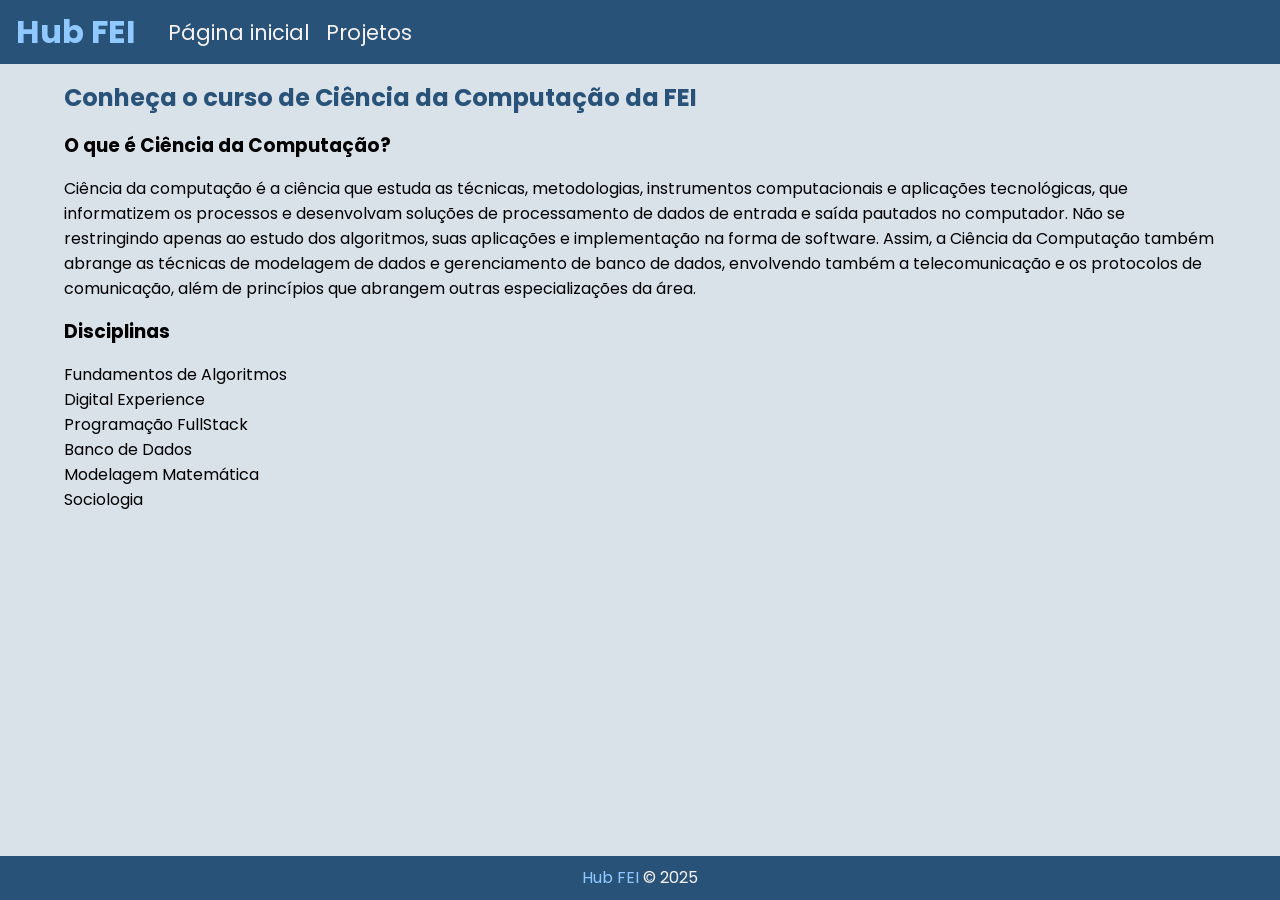
<file: index.html>
<!DOCTYPE html>
<html lang="pt-br">
<head>
    <meta charset="UTF-8">
    <meta name="viewport" content="width=device-width, initial-scale=1.0">
    <link rel="stylesheet" href="./styles/style.css">
    <title>Hub FEI</title>
</head>
<body>
    <!-- Cabeçalho -->
    <header>
        <h1 class="title">Hub FEI</h1>

        <!-- Menu de navegação -->
        <nav>
            <a href="index.html">Página inicial</a>
            <a href="projects.html">Projetos</a>
        </nav>
    </header>

    <!-- Conteúdo principal -->
    <main>
        <h2>Conheça o curso de Ciência da Computação da FEI</h2>

        <h3>O que é Ciência da Computação?</h3>
        <p>
            Ciência da computação é a ciência que estuda as técnicas, metodologias, instrumentos computacionais e aplicações tecnológicas, que informatizem os processos e desenvolvam soluções de processamento de dados de entrada e saída pautados no computador. Não se restringindo apenas ao estudo dos algoritmos, suas aplicações e implementação na forma de software. Assim, a Ciência da Computação também abrange as técnicas de modelagem de dados e gerenciamento de banco de dados, envolvendo também a telecomunicação e os protocolos de comunicação, além de princípios que abrangem outras especializações da área.
        </p>

        <h3>Disciplinas</h3>
        <div id="catalogo-disciplinas">
            <div class="card"><p>Fundamentos de Algoritmos</p></div>
            <div class="card"><p>Digital Experience</p></div>
            <div class="card"><p>Programação FullStack</p></div>
            <div class="card"><p>Banco de Dados</p></div>
            <div class="card"><p>Modelagem Matemática</p></div>
            <div class="card"><p>Sociologia</p></div>
        </div>
    </main>
    
    <!-- Rodapé -->
    <footer>
        <p><span class="title">Hub FEI</span> &copy; 2025</p>
    </footer>
</body>
</html>
</file>
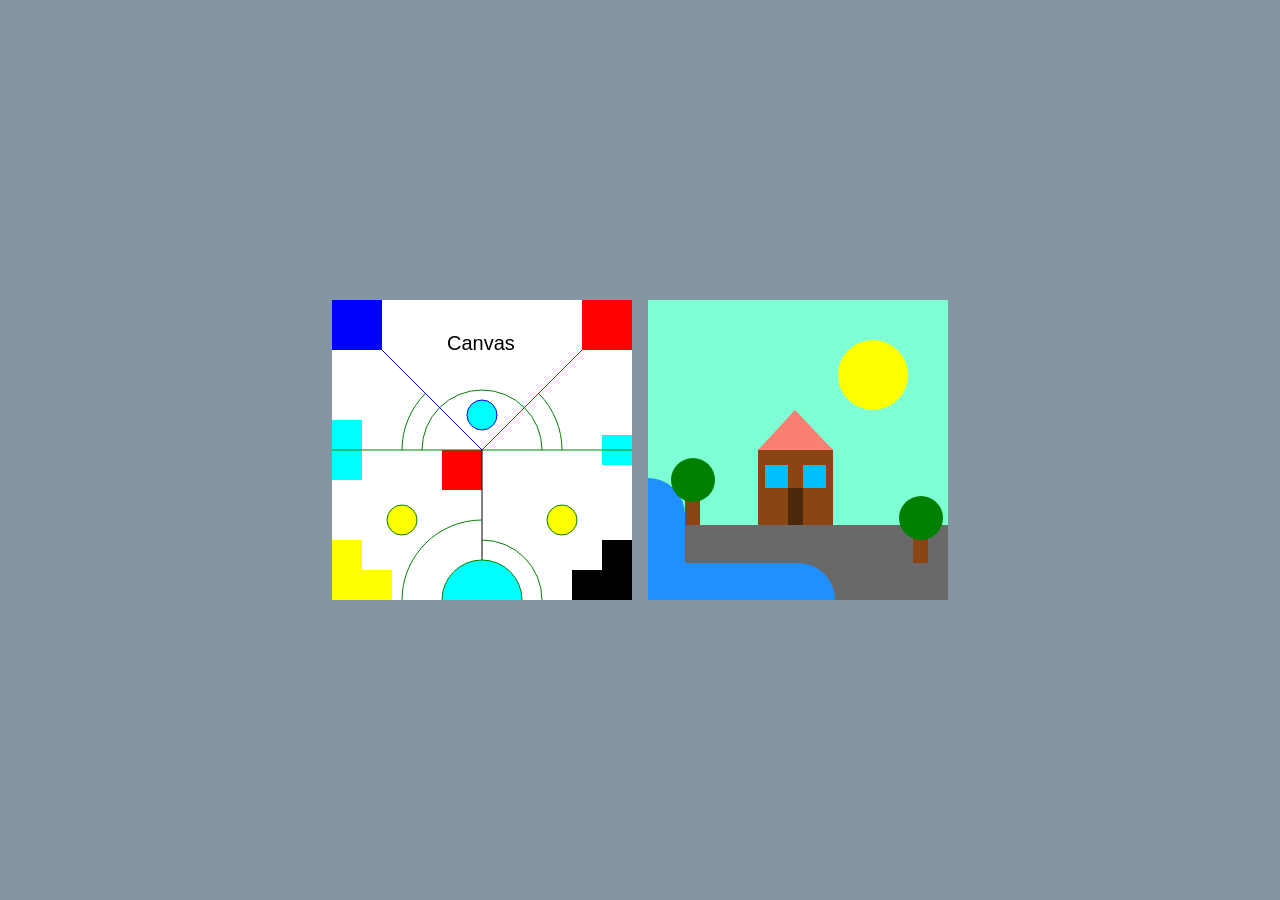
<file: canvas.html>
<!DOCTYPE html>
<html lang="pt-br">
<head>
    <meta charset="UTF-8">
    <meta name="viewport" content="width=device-width, initial-scale=1.0">
    <link rel="stylesheet" href="./styles/canvas.css">
    <script src="./scripts/canvas.js" defer></script>
    <title>Canvas</title>
</head>
<body>
    <canvas id="cv-1" width="300" height="300"></canvas>
    <canvas id="cv-2" width="300" height="300"></canvas>
</body>
</html>
</file>
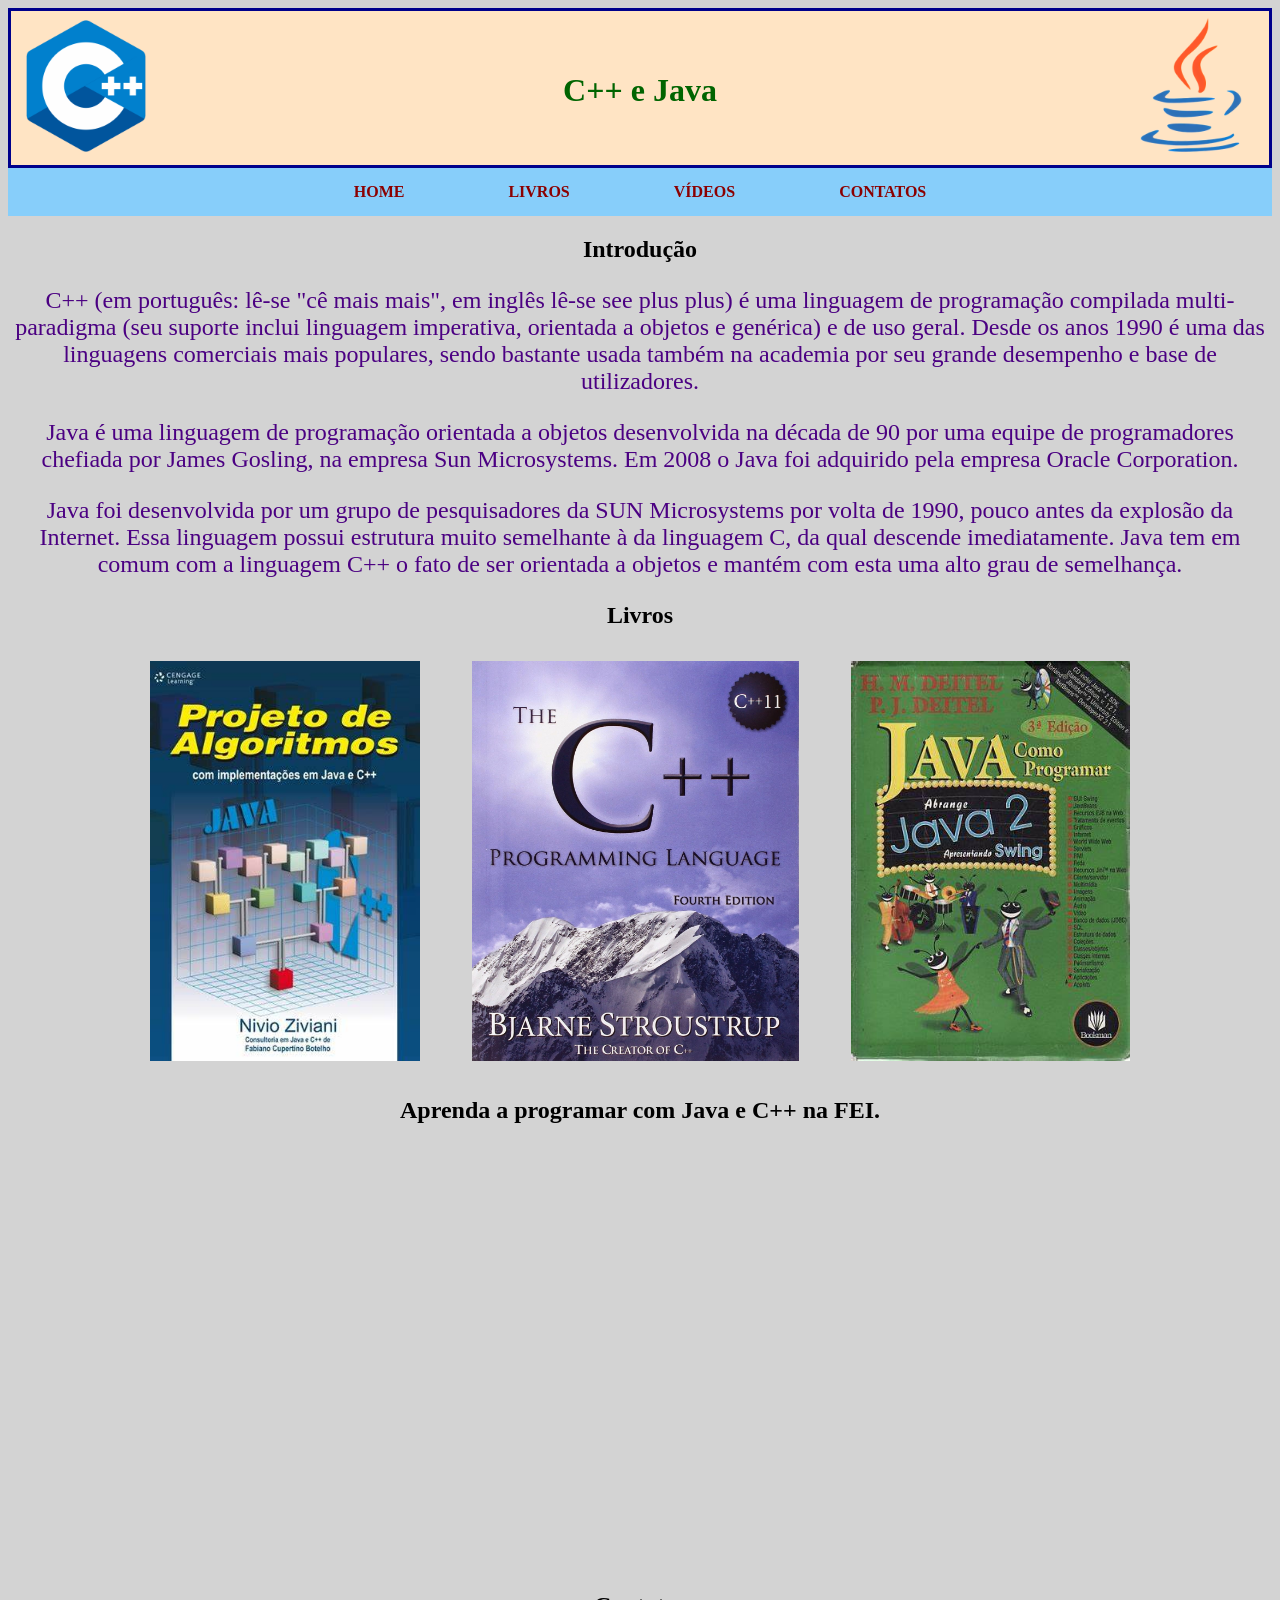
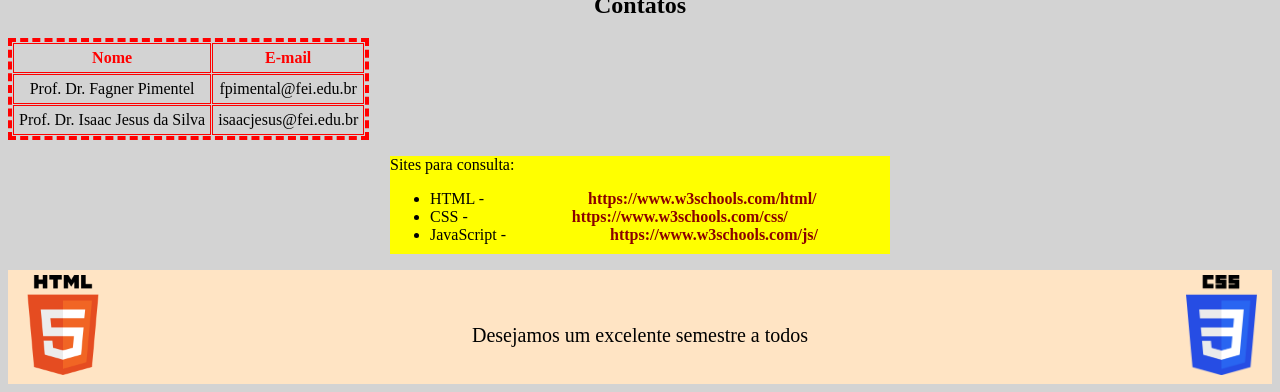
<file: copy.html>
<!DOCTYPE html>
<html lang="pt-br">
<head>
    <meta charset="UTF-8">
    <meta name="viewport" content="width=device-width, initial-scale=1.0">
    <title>C++ e Java</title>
    <link rel="stylesheet" href="./styles/copy.css"/>
</head>
<body>
    <!-- Cabeçalho da página -->
    <header>
        <div>
            <img id="logo-cmais" src="./images/c++.png" alt="Logotipo C++">

            <h1>C++ e Java</h1>

            <img id="logo-java" src="./images/java.png" alt="Logotipo Java">
        </div>

        <!-- Barra de navegação -->
        <nav>
            <a href="copy.html">HOME</a>
            <a href="#livros">LIVROS</a>
            <a href="#videos">VÍDEOS</a>
            <a href="#contatos">CONTATOS</a>
        </nav>
    </header>

    <!-- Conteúdo prinicpal -->
    <main>
        <!-- Introdução -->
        <div id="intro">
            <h2>Introdução</h2>
            <p>
                C++ (em português: lê-se "cê mais mais", em inglês lê-se see plus plus) é uma linguagem de programação compilada multi-paradigma (seu suporte inclui linguagem imperativa, orientada a objetos e genérica) e de uso geral. Desde os anos 1990 é uma das linguagens comerciais mais populares, sendo bastante usada também na academia por seu grande desempenho e base de utilizadores.
            </p>
            <p>
               Java é uma linguagem de programação orientada a objetos desenvolvida na década de 90 por uma equipe de programadores chefiada por James Gosling, na empresa Sun Microsystems. Em 2008 o Java foi adquirido pela empresa Oracle Corporation. 
            </p>
            <p>
                Java foi desenvolvida por um grupo de pesquisadores da SUN Microsystems por volta de 1990, pouco antes da explosão da Internet. Essa linguagem possui estrutura muito semelhante à da linguagem C, da qual descende imediatamente. Java tem em comum com a linguagem C++ o fato de ser orientada a objetos e mantém com esta uma alto grau de semelhança.
            </p>
        </div>

        <!-- Área de livros -->
        <div id="livros">
            <h2>Livros</h2>
            <img src="./images/book1.jpg" alt="Capa Projeto de Algoritmos (Nivio Ziviani)">
            <img src="./images/book2.jpg" alt="Capa The C++ Programming Language (Bjarne Stroustrup)">
            <img src="./images/book3.jpg" alt="Capa Java Como Programar (H. M. Dettel e P. J. Deitel)">
        </div>

        <!-- Área de vídeo -->
        <div id="videos">
            <h2>Aprenda a programar com Java e C++ na FEI.</h2>

            <iframe src="https://www.youtube.com/embed/4MHAOPxcnsQ" frameborder="0"></iframe>

            <iframe src="https://www.google.com/maps/embed?pb=!1m14!1m8!1m3!1d14610.594247830486!2d-46.579398!3d-23.724241!3m2!1i1024!2i768!4f13.1!3m3!1m2!1s0x94ce4158ef9c7c05%3A0x776b798985695f52!2sFEI%20Campus%20S%C3%A3o%20Bernardo%20do%20Campo!5e0!3m2!1spt-BR!2sbr!4v1772498584561!5m2!1spt-BR!2sbr" loading="lazy" referrerpolicy="no-referrer-when-downgrade"></iframe>
        </div>

        <!-- Área de contatos -->
        <div id="contatos">
            <h2>Contatos</h2>
            <table>
                <thead>
                    <th>Nome</th>
                    <th>E-mail</th>
                </thead>
                <tbody>
                    <tr>
                        <td>Prof. Dr. Fagner Pimentel</td>
                        <td>fpimental@fei.edu.br</td>
                    </tr>
                    <tr>
                        <td>Prof. Dr. Isaac Jesus da Silva</td>
                        <td>isaacjesus@fei.edu.br</td>
                    </tr>
                </tbody>
            </table>
        </div>

        <!-- Outros links -->
        <div id="links">
            <p>Sites para consulta:</p>
            <ul>
                <li>
                    HTML - <a href="https://www.w3schools.com/html/">https://www.w3schools.com/html/</a>
                </li>
                <li>
                    CSS - <a href="https://www.w3schools.com/css/">https://www.w3schools.com/css/</a>
                </li>
                <li>
                    JavaScript - <a href="https://www.w3schools.com/js/">https://www.w3schools.com/js/</a>
                </li>
            </ul>
        </div>
    </main>

    <footer>
        <img src="./images/html.png" alt="Logotipo HTML">

        <p>Desejamos um excelente semestre a todos</p>

        <img id="logo-css" src="./images/css.png" alt="Logotipo CSS">
    </footer>
</body>
</html>
</file>
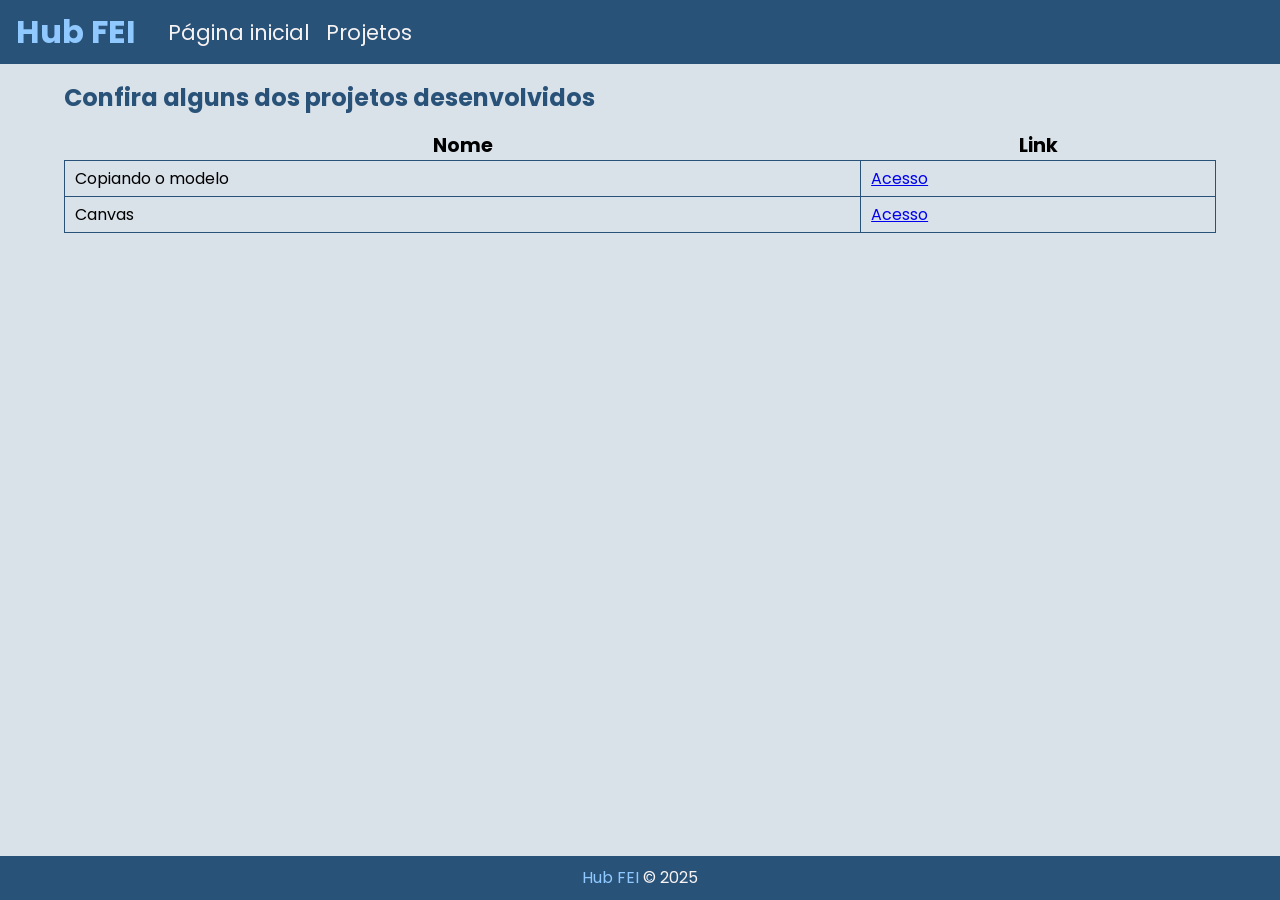
<file: projects.html>
<!DOCTYPE html>
<html lang="pt-br">
<head>
    <meta charset="UTF-8">
    <meta name="viewport" content="width=device-width, initial-scale=1.0">
    <link rel="stylesheet" href="./styles/style.css">
    <title>Hub FEI | Projetos</title>
</head>
<body>
    <!-- Cabeçalho -->
    <header>
        <h1 class="title">Hub FEI</h1>

        <!-- Menu de navegação -->
        <nav>
            <a href="index.html">Página inicial</a>
            <a href="projects.html">Projetos</a>
        </nav>
    </header>

    <!-- Conteúdo principal -->
    <main>
        <!-- Tabela de projetos -->
        <h2>Confira alguns dos projetos desenvolvidos</h2>

        <table id="catalogo-projetos">
            <thead>
                <tr>
                    <th>Nome</th>
                    <th>Link</th>
                </tr>
            </thead>
            <tbody>
                <tr>
                    <td>Copiando o modelo</td>
                    <td><a href="copy.html">Acesso</a></td>
                </tr>
                <tr>
                    <td>Canvas</td>
                    <td><a href="canvas.html">Acesso</a></td>
                </tr>
            </tbody>
        </table>
    </main>

    <!-- Rodapé -->
    <footer>
        <p><span class="title">Hub FEI</span> &copy; 2025</p>
    </footer>
</body>
</html>
</file>
<file: styles/style.css>
/* FONTES */
@import url('https://fonts.googleapis.com/css2?family=Poppins:ital,wght@0,100;0,200;0,300;0,400;0,500;0,600;0,700;0,800;0,900;1,100;1,200;1,300;1,400;1,500;1,600;1,700;1,800;1,900&display=swap');

/* GERAL */
* {
    padding: 0;
    margin: 0;
    box-sizing: border-box;
    font-family: "Poppins";
}

body {
    height: 100vh;
    display: flex;
    flex-direction: column;
    justify-content: space-between;
}

/* CABEÇALHO E MENU DE NAVEGAÇÃO*/
header {
    background-color: #295279;
    display: flex;
    align-items: center;
    gap: 2rem;
    padding: .5rem 1rem;
}

nav {
    font-size: 1.3rem;
    display: flex;
    gap: 1rem;
}

nav a {
    text-decoration: none;
    color: #f7f3f3;
    transition: all .2s ease;
}

nav a:hover {
    color: #8fc9ff;
}

/* CONTEÚDO PRINCIPAL */
main {
    flex: 1;
    padding: 1rem 5%;
    background-color: #d9e1e9;
    display: flex;
    flex-direction: column;
    gap: 1rem;
}

h2 {
    color: #295279;
}

/* TABELA DE PROJETOS */
#catalogo-projetos {
    width: 100%;
    border-collapse: collapse;
}

#catalogo-projetos th, td {
    border-bottom: 1px solid #295279;
}

#catalogo-projetos th {
    font-size: 1.2rem;
}

#catalogo-projetos td {
    padding: 5px 10px;
    border-right: 1px solid #295279;
    border-left: 1px solid #295279;
}

#catalogo-projetos tbody tr:hover{
    background-color: #f7f3f3;
    transition: all 0.1s ease;
}

/* RODAPÉ */
footer {
    color: #f7f3f3;
    background-color: #295279;
    display: flex;
    justify-content: center;
    padding: 0.6rem;
}

/* CLASSES UTILITÁRIAS */
.title {
    color: #8fc9ff;
}
</file>
<file: styles/canvas.css>
* {
    padding: 0;
    margin: 0;
    box-sizing: border-box;
}

body {
    background-color: #8496a1;
    min-height: 100vh;
    display: flex;
    justify-content: center;
    align-items: center;
    gap: 1rem;
}

canvas {
    background-color: #fff;
}
</file>
<file: styles/copy.css>
/* GERAL */
body {
    background-color: lightgray;
}

nav, main {
    text-align: center;
}

/* CABEÇALHO */
header div {
    position: relative;
    background-color: bisque;
    border: solid 3px darkblue;
}

header h1 {
    position: absolute;
    top: 50%;
    left: 50%;
    translate: -50% -100%;
    color: darkgreen;
}

header img {
    width: 150px;
}

header img#logo-java {
    position: absolute;
    right: 0;
}

/* NAVBAR */
nav {
    background-color: lightskyblue;
    padding: 15px;
}

nav a {
    text-decoration: none;
    color: darkred;
    font-weight: bold;
    margin: 0 50px;
}

/* MAIN */
#intro  p {
    color: indigo;
    font-size: 18pt;
}

/* LIVROS */
#livros img {
    height: 400px;
    margin: 12px 24px;
}

/* VIDEOS */
iframe {
    margin: 12px 24px;
    height: 400px;
    width: 400px;
    border: 0;
}

/* CONTATOS */
#contatos {
    justify-items: center;
}

#contatos table {
    border: dashed 4px red;
    border-spacing: 1px;
}

#contatos table th {
    color: red;
}

#contatos table th, td {
    border: solid 1px red;
    padding: 5px;
}

/* OUTROS LINKS */
#links {
    background-color: yellow;
    text-align: left;
    width: 500px;
    position: relative;
    left: 50%;
    translate: -50% 0;
}

#links ul {
    padding-bottom: 10px;
}

#links a {
    color: darkred;
    text-decoration: none;
    font-weight: bold;
    margin-left: 100px;
}

/* RODAPÉ */
footer {
    background: bisque;
    position: relative;
    padding: 5px;
}

footer img {
    height: 100px;
}

footer img#logo-css {
    position: absolute;
    right: 15px;
}

footer p {
    font-size: 15pt;
    font-family: "Comic Sans MS";
    display: inline;
    position: absolute;
    top: 50%;
    left: 50%;
    translate: -50% -100%;
}
</file>
